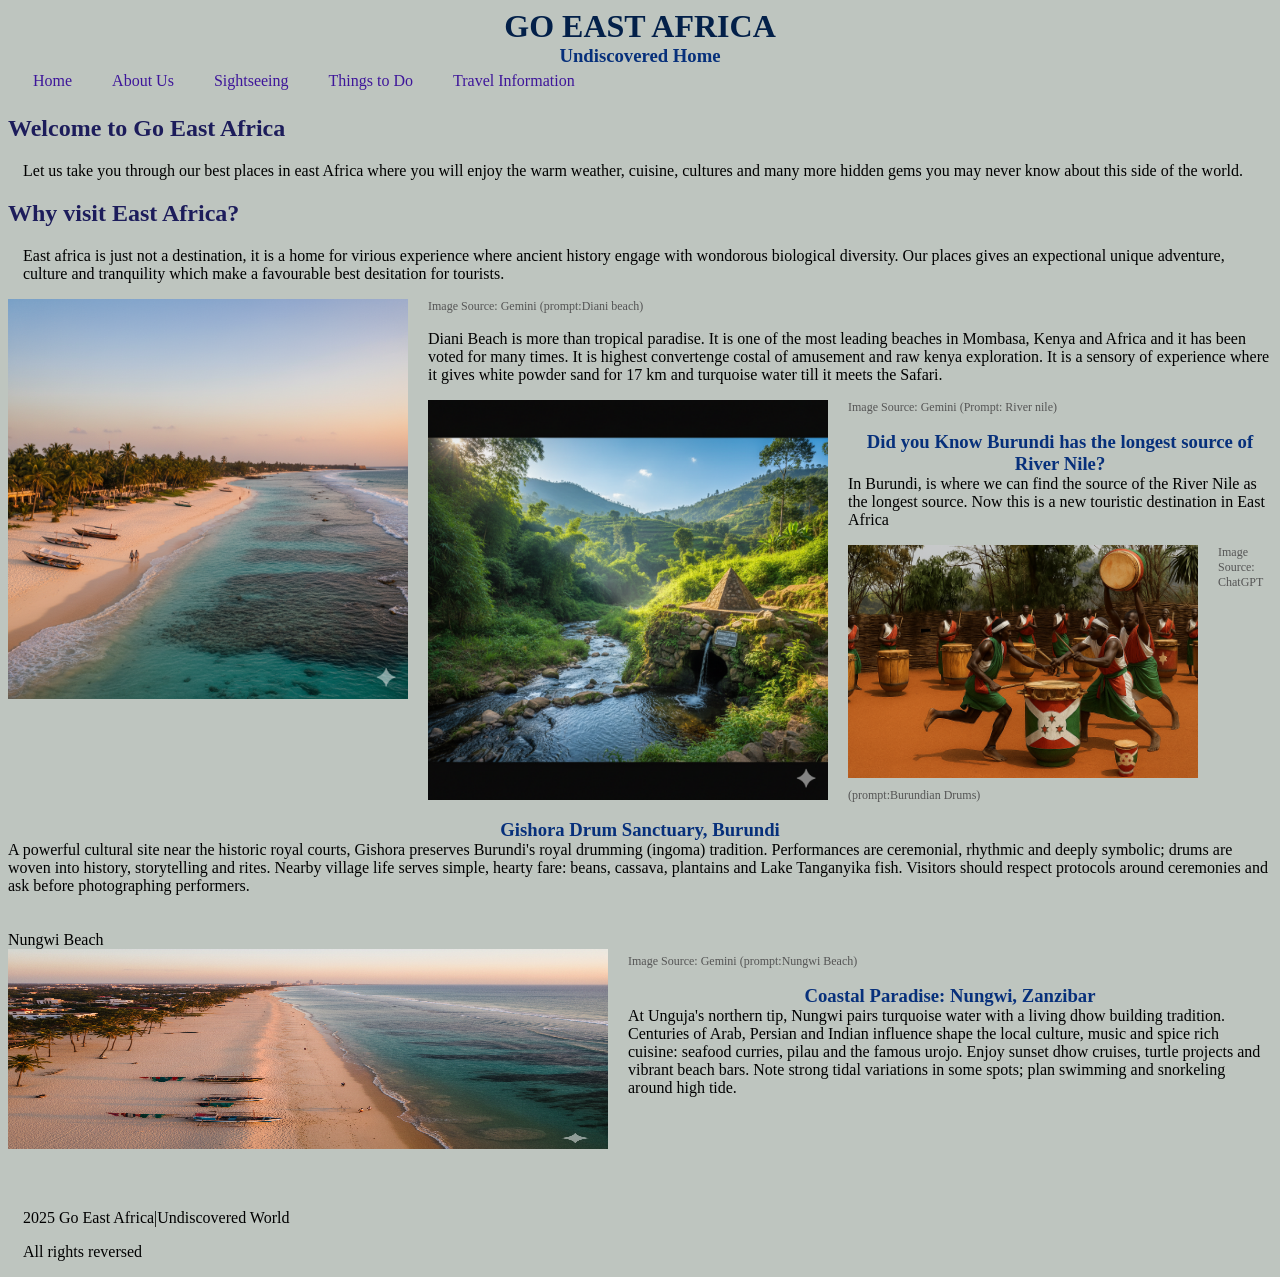
<file: index.html>
<!DOCTYPE html>
<html lang="en-us">
    
<head>
    <meta name="viewport" content="width=device-width, initial-scale=1.0">
<title>
    Go East Africa|Home
</title>
<link rel="stylesheet" href="Go-East-Africa.css">
</head>

<body>
    <h1>
        GO EAST AFRICA
    </h1>
    <h3>
        Undiscovered Home
    </h3>

    <nav>
    <div class="box">
       
        <div><a href="index.html">Home</a></div>
        <div><a href="about.html">About Us</a></div>
        <div><a href="sightseeing.html">Sightseeing</a></div>
        <div><a href="things.html">Things to Do</a></div>
        <div><a href="information.html">Travel Information</a></div>
    </div>
    </nav>

    <section">   
    <h2>Welcome to Go East Africa</h2>
    <p>Let us take you through our best places in east Africa where you will enjoy the warm weather, cuisine, cultures and many more hidden gems you may never know about this side of the world.</p>
   
    <h2>Why visit East Africa?</h2>
    <p>East africa is just not a destination, it is a home for virious experience where ancient history engage with wondorous biological diversity. Our places gives an expectional unique adventure, culture and tranquility which make a favourable best desitation for tourists.</p>
   
    <img src="images/Gemini_Generated_Image_beach1.png" alt="diani-beach" class="diani-float">
     <div class="image-credit"> Image Source: Gemini (prompt:Diani beach)</div>
    <p class="image-description">Diani Beach is more than tropical paradise. It is one of the most leading  beaches in Mombasa, Kenya and Africa and it has been voted for many times. It is highest convertenge costal of amusement and raw kenya exploration. It is a sensory of experience where it gives white powder sand for 17 km and turquoise water  till it meets the Safari.</p>

        <img src="images/Gemini_Generated_Image_Nile.png" alt="river Nile" class="nile-float"> 
         <div class="image-credit"> Image Source: Gemini (Prompt: River nile)</div>
            <p class="image-description"><h3>Did you Know Burundi has the longest source of River Nile?</h3> In Burundi, is where we can find the source of the River Nile as the longest source. Now this is a new touristic destination in East Africa</p>

            <img src="images/ChatGPT drums Nov 7, 2025, 02_19_08 AM.png" alt="Gishora Drum Sanctuary" class="drum-float"> 
             <div class="image-credit"> Image Source: ChatGPT (prompt:Burundian Drums)</div>
            <p class="image-description"></p><h3>Gishora Drum Sanctuary, Burundi</h3>A powerful cultural site near the historic royal courts, Gishora preserves Burundi's royal drumming (ingoma) tradition. Performances are ceremonial, rhythmic and deeply symbolic; drums are woven into history, storytelling and rites. Nearby village life serves simple, hearty fare: beans, cassava, plantains and Lake Tanganyika fish. Visitors should respect protocols around ceremonies and ask before photographing performers.</p>
    

        <div class="clear-section">Nungwi Beach</div>
        <img src="images/Gemini_Generated_Image_beach2.png" alt="Nungwi beach" class="mungwi-float">
         <div class="image-credit"> Image Source: Gemini (prompt:Nungwi Beach)</div>
            <p class="image-description"><h3>Coastal Paradise: Nungwi, Zanzibar</h3>At Unguja's northern tip, Nungwi pairs turquoise water with a living dhow building tradition. Centuries of Arab, Persian and Indian influence shape the local culture, music and spice rich cuisine: seafood curries, pilau and the famous urojo. Enjoy sunset dhow cruises, turtle projects and vibrant beach bars. Note strong tidal variations in some spots; plan swimming and snorkeling around high tide.</p>

    <div class="clearfix"></div>       

    </section>
    
    <!--Footer-->
    <footer>
        <p>2025 Go East Africa|Undiscovered World</p>
        <p>All rights reversed</p>
    </footer>

</body>
</file>
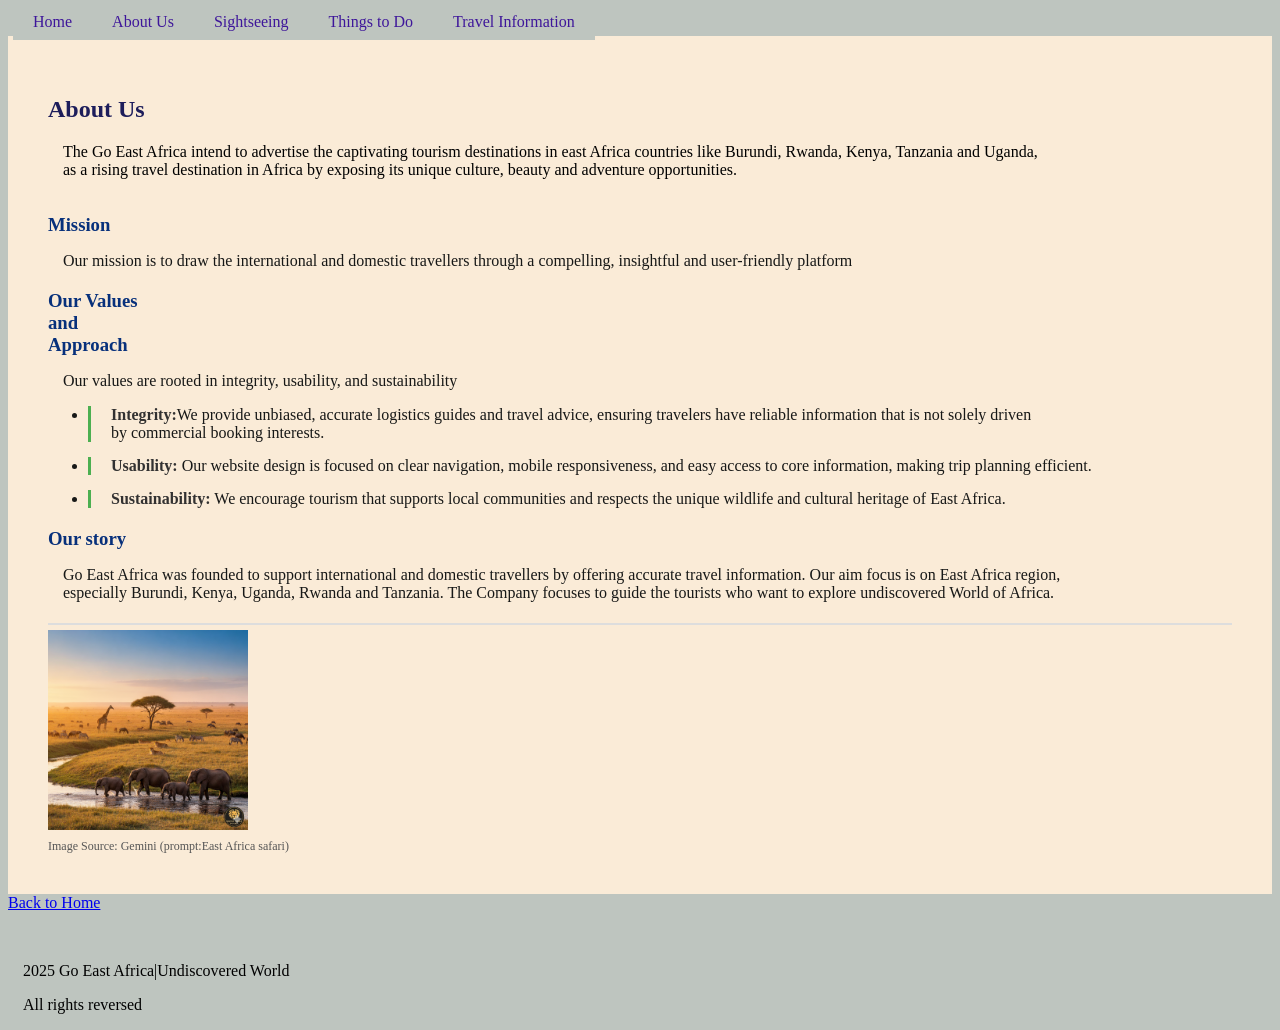
<file: about.html>
<!DOCTYPE html>
<html lang="en-us">
<head>
    <meta name="viewport" content="width=device-width, initial-scale=1.0">
    
</head>
    <link rel="stylesheet" href="Go-East-Africa.css">
    <title>About Us|Go East Africa</title>
</head>

<body>
    <nav>
    <div class="box">
       
        <div><a href="index.html">Home</a></div>
        <div><a href="about.html">About Us</a></div>
        <div><a href="sightseeing.html">Sightseeing</a></div>
        <div><a href="things.html">Things to Do</a></div>
        <div><a href="information.html">Travel Information</a></div>
    </div>
    </nav>
    <main class="about-page-wrapper">
        <section class="intro-section">
            <h2>About Us</h2>
            <P>The Go East Africa intend to advertise the captivating tourism destinations in east Africa countries like Burundi, Rwanda, Kenya, Tanzania and Uganda,<br> as a rising travel destination in Africa by exposing its unique culture, beauty and adventure opportunities.</P> 
        </section>

        <section class="mission-and-values">
            <h3>Mission</h3>
            <p>Our mission is to draw the international and domestic travellers through a compelling, insightful and user-friendly platform</p>
            <h3>Our Values and Approach</h3>
            <p>Our values are rooted in integrity, usability, and sustainability</p>
            <ul class="values-list">
                <li><strong>Integrity:</strong>We provide unbiased, accurate logistics guides and travel advice, ensuring travelers have reliable information that is not solely driven <br> by commercial booking interests.</li>

                 <li><strong>Usability:</strong> Our website design is focused on clear navigation, mobile responsiveness, and easy access to core information, making trip planning efficient.</li>

                 <li><strong>Sustainability:</strong> We encourage tourism that supports local communities and respects the unique wildlife and cultural heritage of East Africa.</li>
            </ul>
            <h3>Our story</h3>
            <p>Go East Africa was founded to support international and domestic travellers by offering accurate travel information. Our aim focus is on East Africa region,<br> especially Burundi, Kenya, Uganda, Rwanda and Tanzania. The Company focuses to guide the tourists who want to explore undiscovered World of Africa.</p>  
        </section>
        <section class="image-area">
            <img src="images/Gemini_Generated_Image_ppit2lppit2lppit.png" width="600px" height="600px">
            <div class="image-credit"> Image Source: Gemini (prompt:East Africa safari)</div>
        </section>
    </main>
   
<div class="clearfix"></div><a href="index.html">Back to Home</a>

<!--Footer-->
    <footer>
        <p>2025 Go East Africa|Undiscovered World</p>
        <p>All rights reversed</p>
    </footer>
</body>
</file>
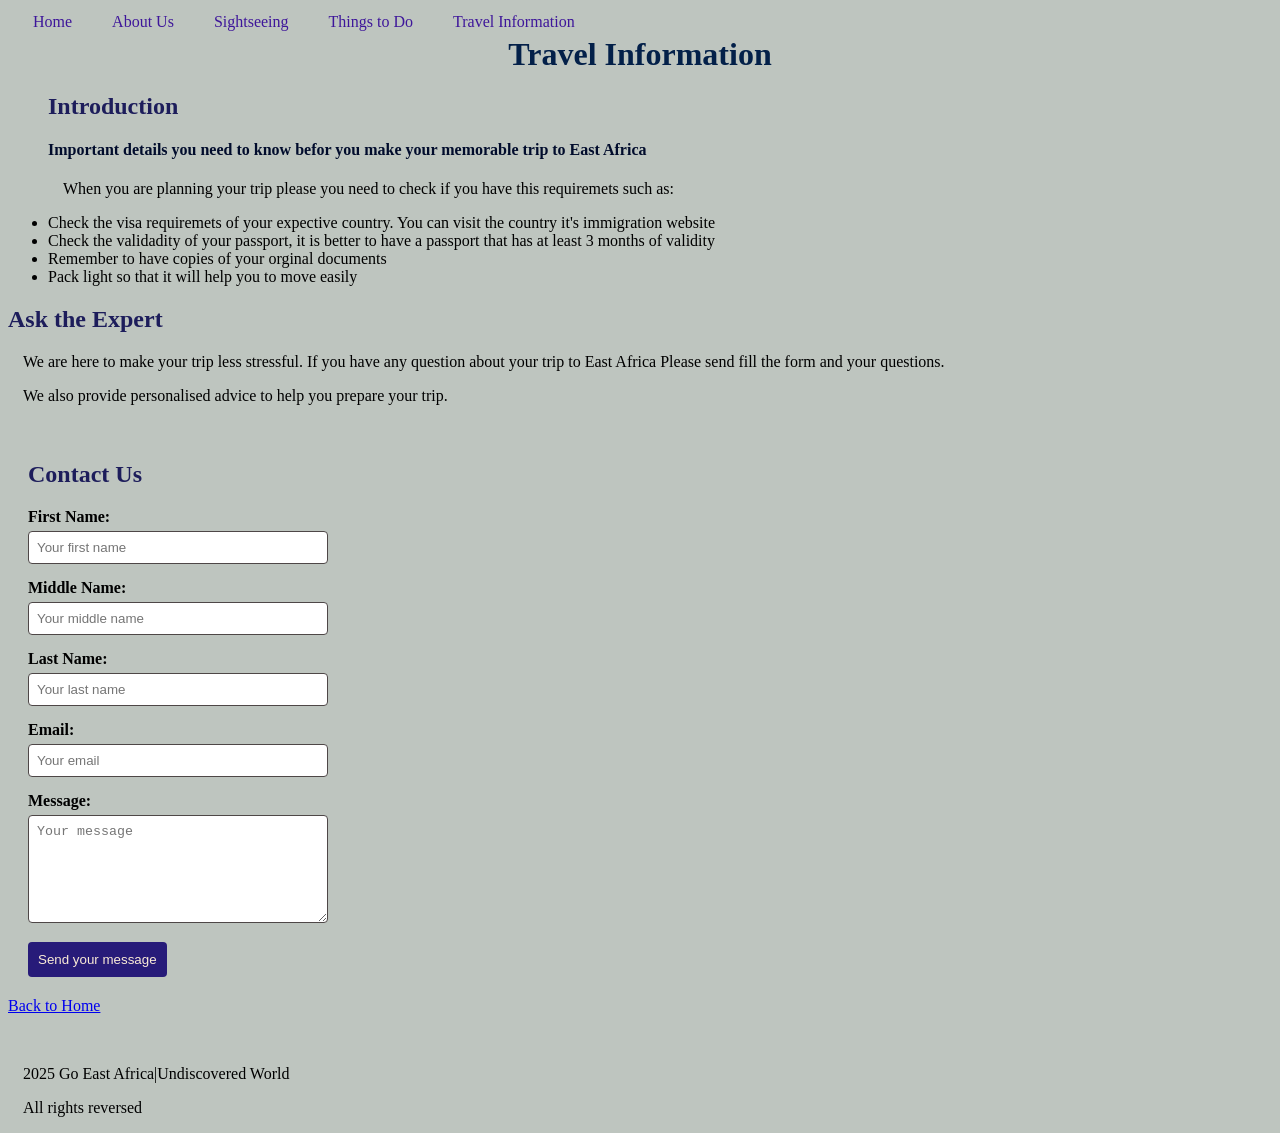
<file: information.html>
<!DOCTYPE html>
<html lang="en-us">
<head>
    <meta name="viewport" content="width=device-width, initial-scale=1.0">
    
</head>
    <link rel="stylesheet" href="Go-East-Africa.css">
    <title>Travel Information|Go East Africa</title>
</head>
<body>
    <nav>
    <div class="box">
       
        <div><a href="index.html">Home</a></div>
        <div><a href="about.html">About Us</a></div>
        <div><a href="sightseeing.html">Sightseeing</a></div>
        <div><a href="things.html">Things to Do</a></div>
        <div><a href="information.html">Travel Information</a></div>
    </div>
    </nav>
    <h1>Travel Information</h1>
    <p></p>

 <section>
    <ul>
        <h2>Introduction</h2>
        <h4>Important details you need to know befor you make your memorable trip to East Africa</h3>
        <p>When you are planning your trip please you need to check if you have this requiremets such as:</p>
        <li>Check the visa requiremets of your expective country. You can visit the country it's immigration website</li>
        <li>Check the validadity of your passport, it is better to have a passport that has at least 3 months of validity</li>
        <li>Remember to have copies of your orginal documents</li>
        <li>Pack light so that it will help you to move easily</li>
    </ul>
    <h2>Ask the Expert</h2>
    <p>We are here to make your trip less stressful. If you have any question about your trip to East Africa Please send fill the form and your questions.</p>
    <p>We also provide personalised advice to help you prepare your trip.</p>

<form>
    <h2>Contact Us</h2>
    <label for="name">First Name:</label> 
    <input type="text" id="First Name" placeholder="Your first name" required>

     <label for="name">Middle Name:</label> 
    <input type="text" id="Middle Name" placeholder="Your middle name" optional>

     <label for="name">Last Name:</label>
     <input type="text" id="Last Name" placeholder="Your last name" required>

     <label for="name">Email:</label>
     <input type="email" id="email" placeholder="Your email" required>

     <label for="name">Message:</label> 
    <textarea type="message" id="message" rows="6" placeholder="Your message" required></textarea>
    <button type="submit">Send your message</button>

</form>
 </section>
    








<a href="index.html">Back to Home</a>

<!--Footer-->
    <footer>
        <p>2025 Go East Africa|Undiscovered World</p>
        <p>All rights reversed</p>
    </footer>

</body>
</file>
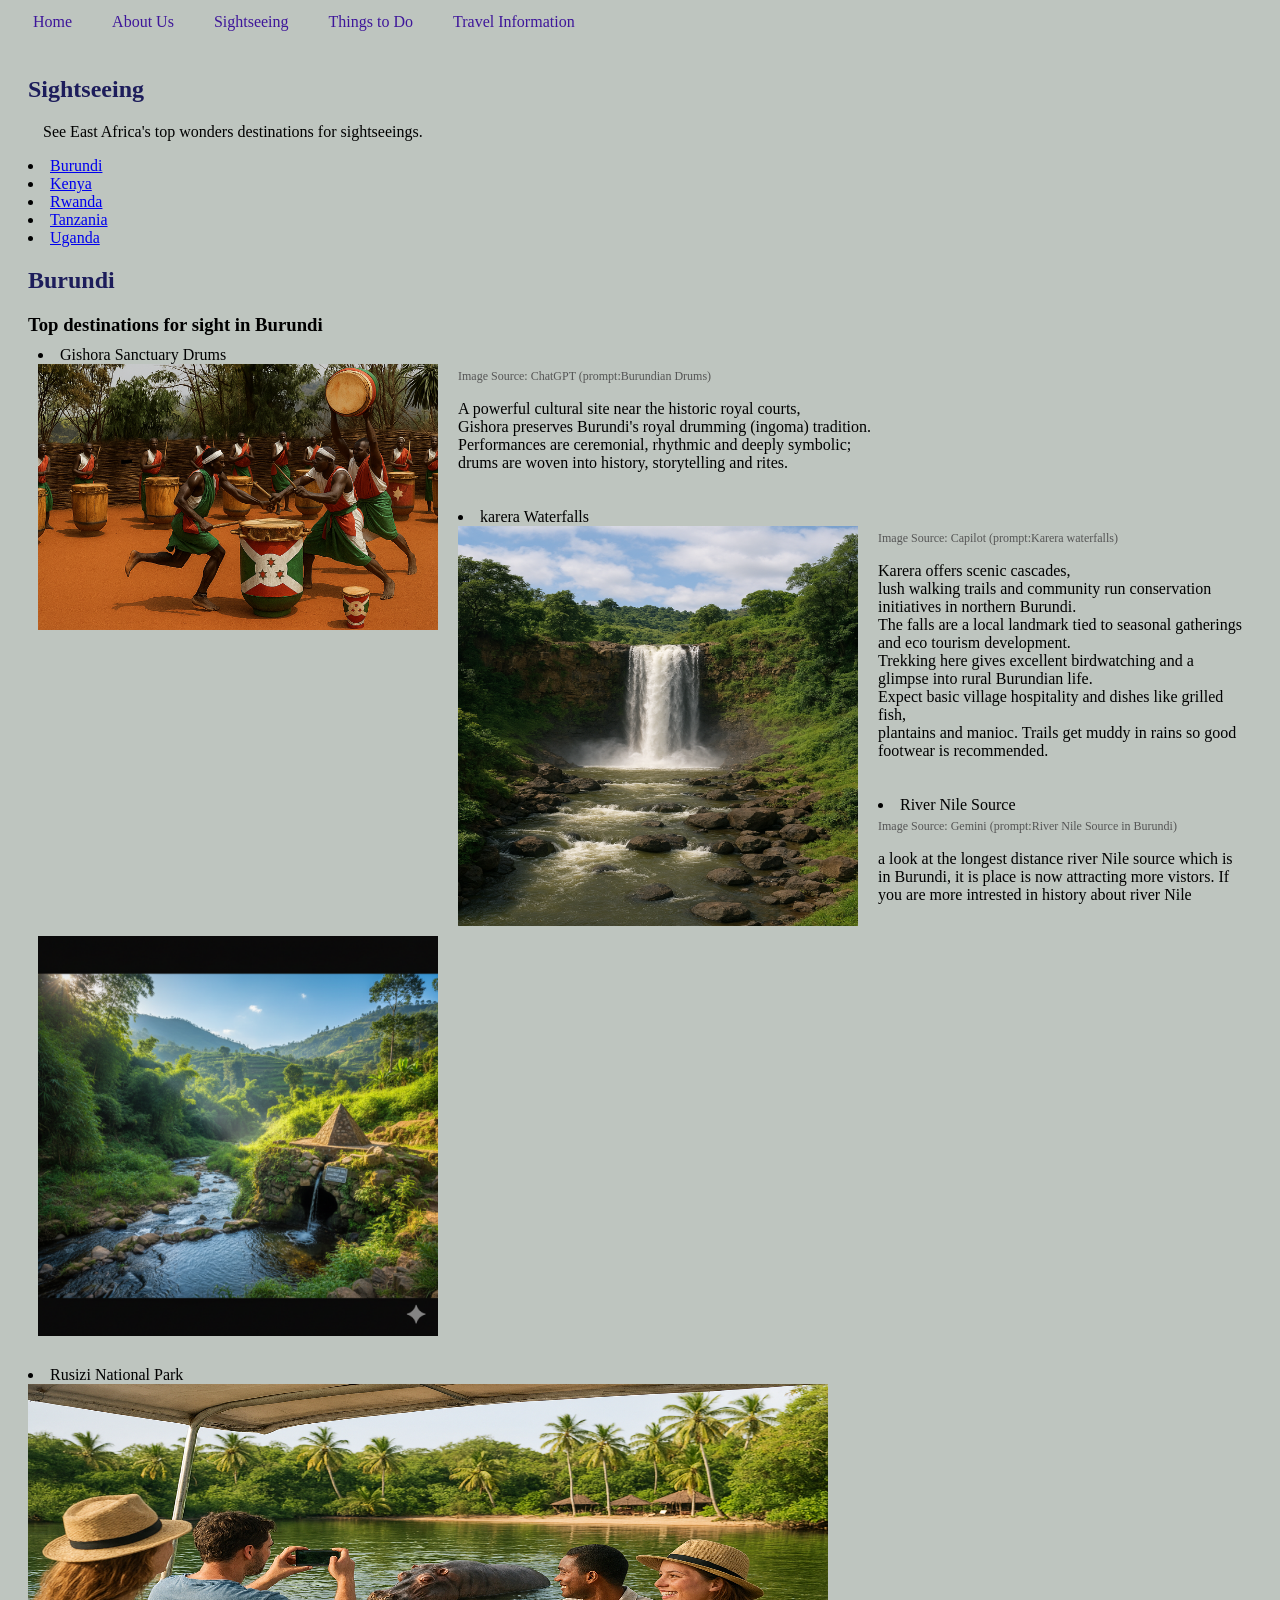
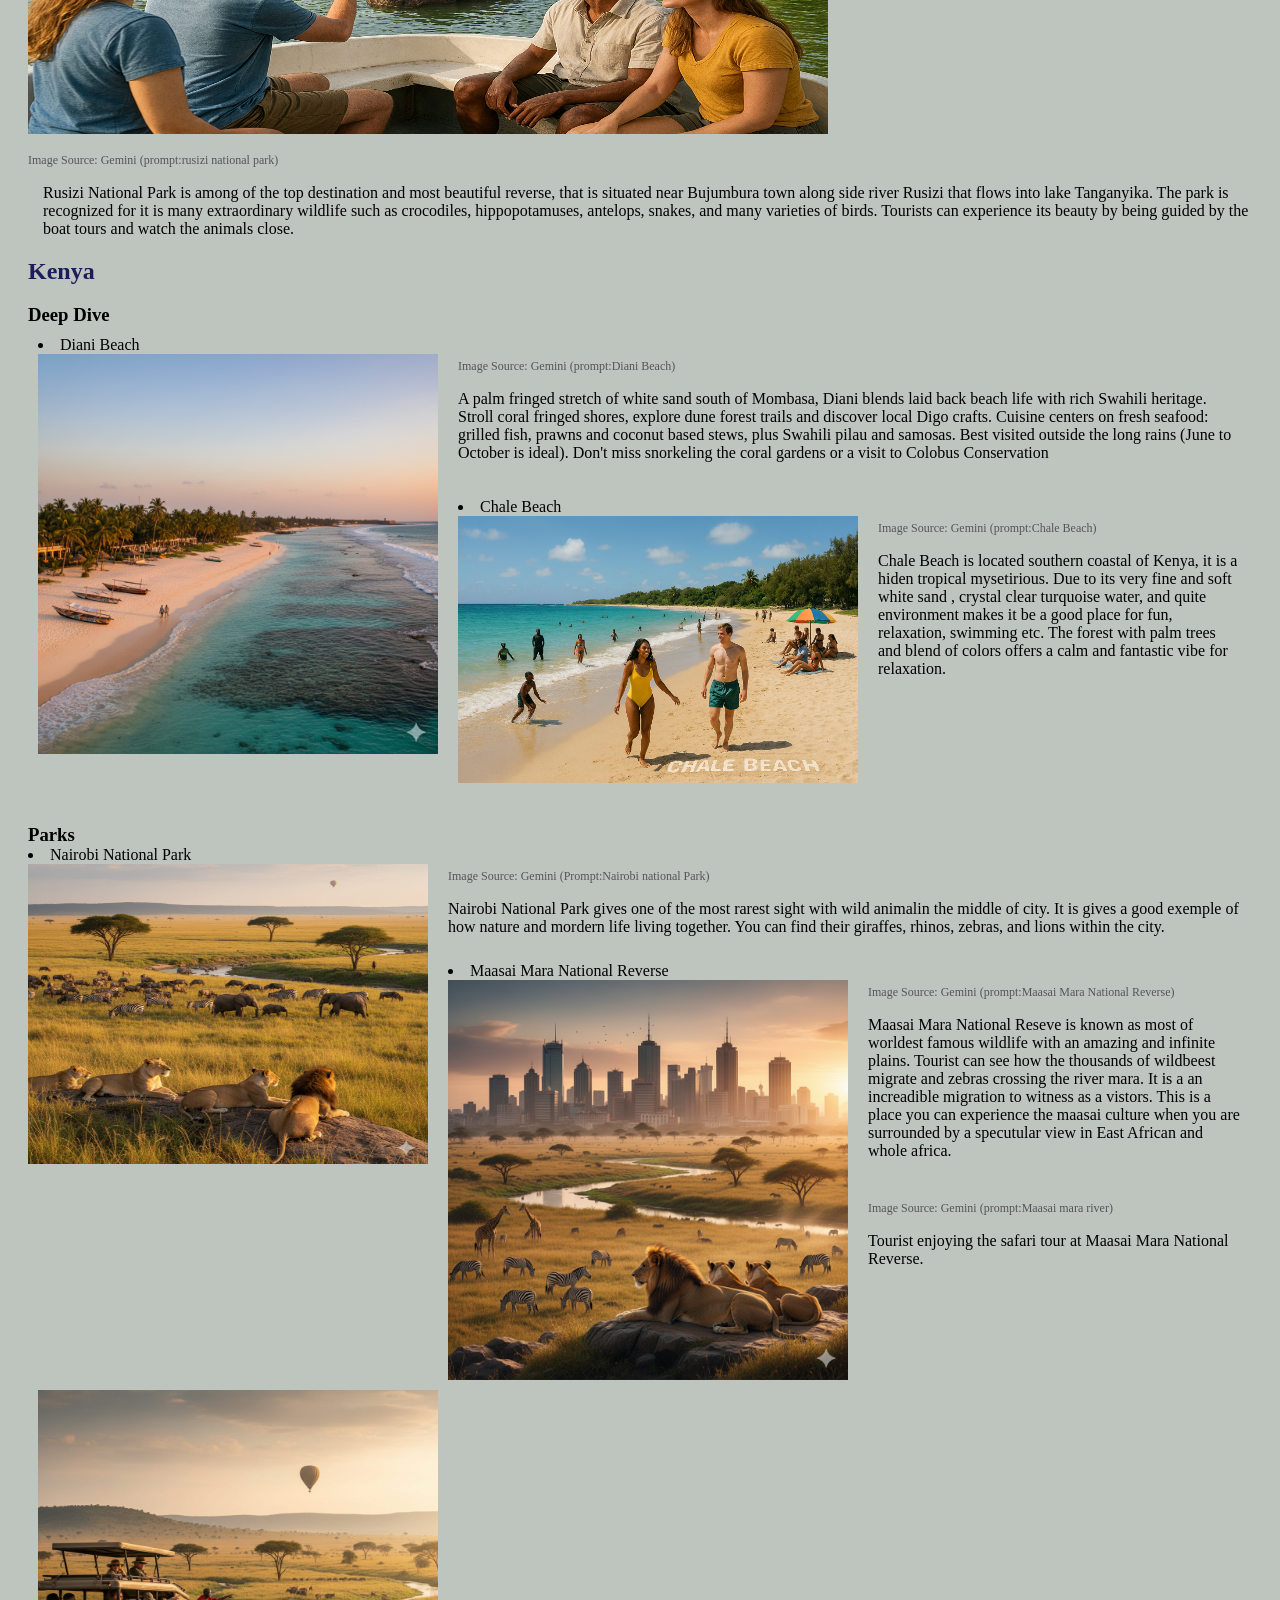
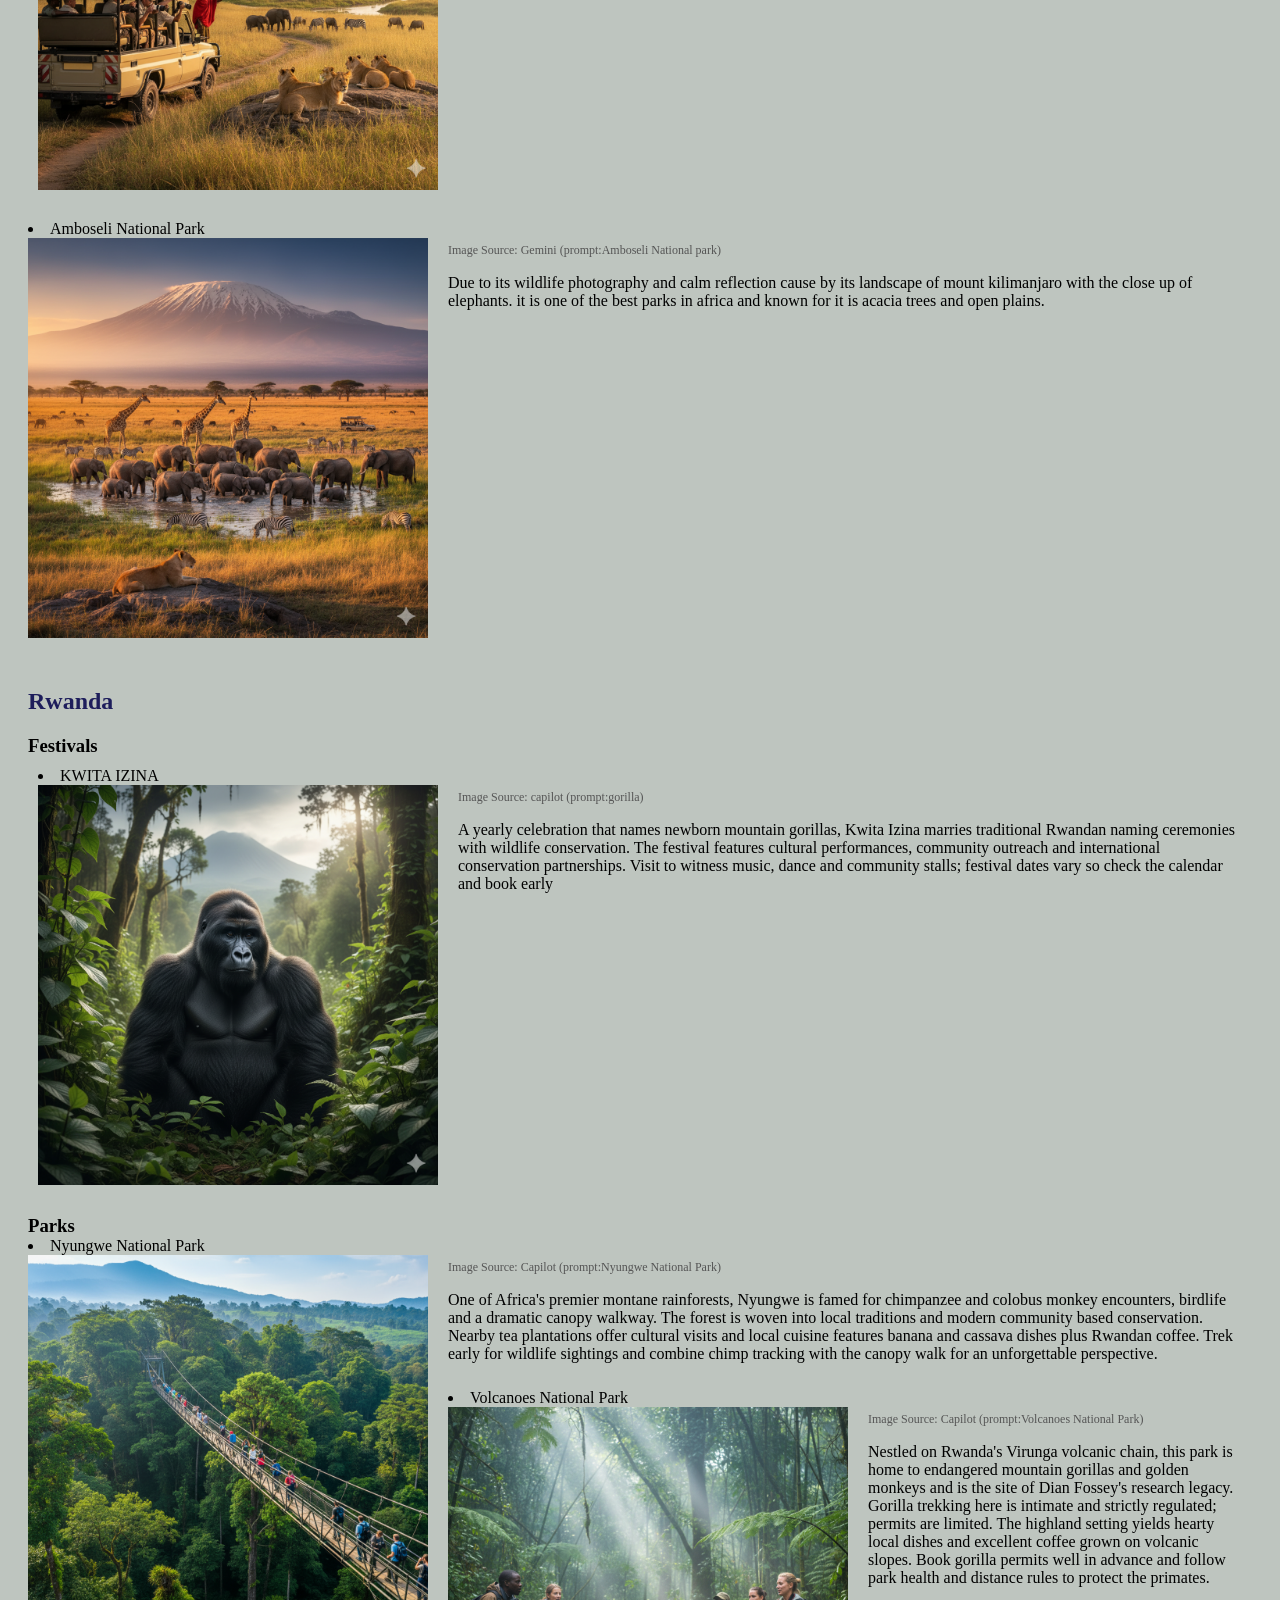
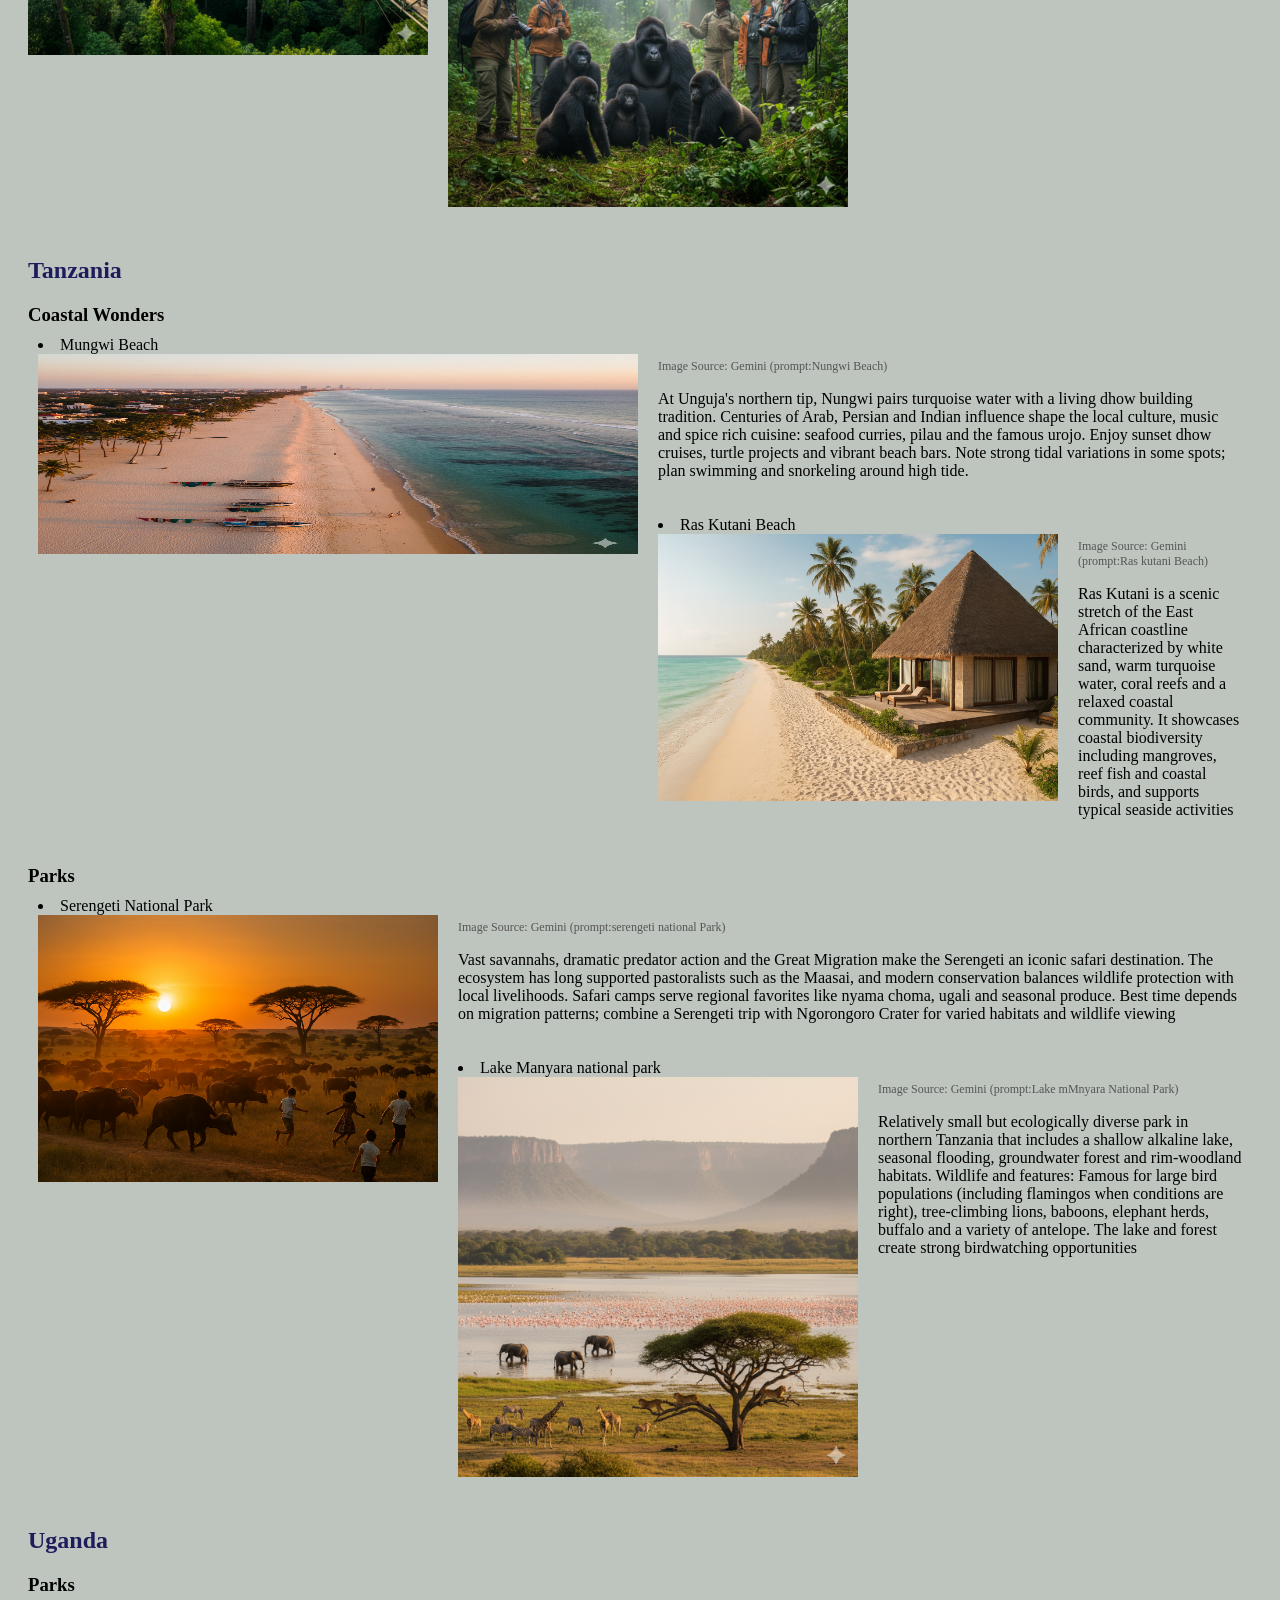
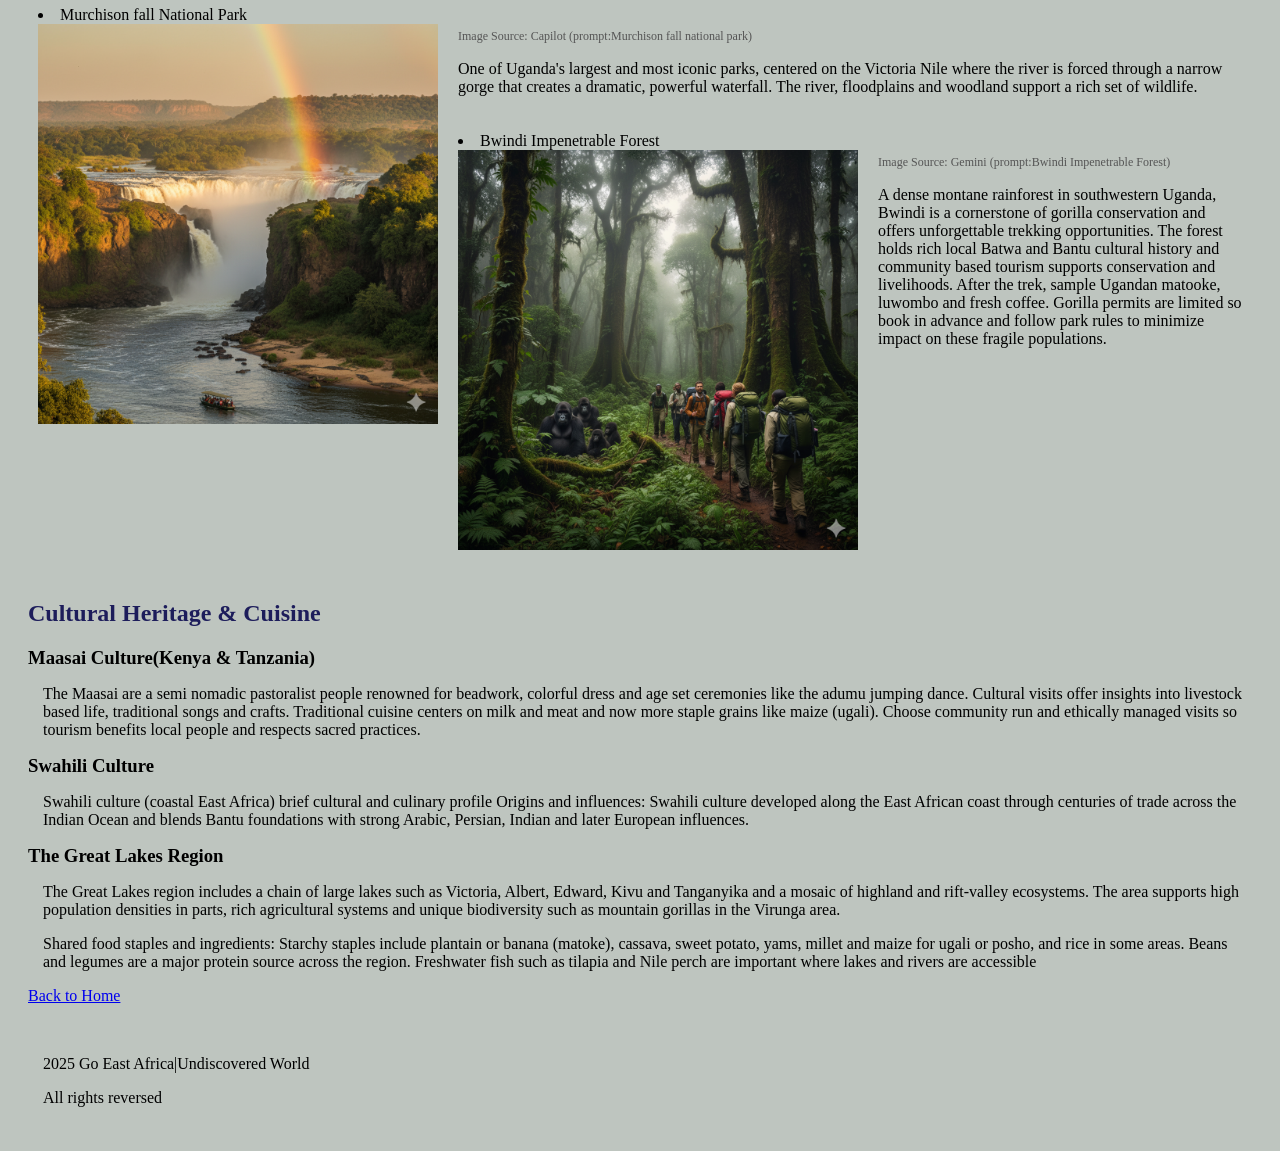
<file: sightseeing.html>
<!DOCTYPE html>
<html lang="en-us">
<head>
    <meta name="viewport" content="width=device-width, initial-scale=1.0">
    
</head>
    <link rel="stylesheet" href="Go-East-Africa.css">
    <title>sightseeing|Go East Africa</title>
</head>
<body>
    <nav>
    <div class="box">
       
        <div><a href="index.html">Home</a></div>
        <div><a href="about.html">About Us</a></div>
        <div><a href="sightseeing.html">Sightseeing</a></div>
        <div><a href="things.html">Things to Do</a></div>
        <div><a href="information.html">Travel Information</a></div>
    </div>
    </nav>
   <main>
    <h2>Sightseeing</h2>
    <p>See East Africa's top wonders destinations for sightseeings.</p>

    <nav class="country-name">
        <li><a href="#Burundi-content">Burundi</a></li>
        <li><a href="#Kenya-content">Kenya</a></li>
        <li><a href="#Rwanda-content">Rwanda</a></li>
        <li><a href="#Tanzania-content">Tanzania</a></li>
        <li><a href="#Uganda-content">Uganda</a></li>
    </nav>

<div class="country-content-wrapper">

    <div id="#burundi-content" class="country-sightseeing"></div>
    <h2>Burundi</h2>
    <h3>Top destinations for sight in Burundi</h3>
    <div class="Burundi-content-wrapper">
        <div class="feature-block"><li>Gishora Sanctuary Drums</li>
    <img src="images/ChatGPT drums Nov 7, 2025, 02_19_08 AM.png" alt="diani-beach" class="diani-float">
     <div class="image-credit"> Image Source: ChatGPT (prompt:Burundian Drums)</div>
    <p class="image-description">A powerful cultural site near the historic royal courts,<br> Gishora preserves Burundi's royal drumming (ingoma) tradition.<br> Performances are ceremonial, rhythmic and deeply symbolic;<br> drums are woven into history, storytelling and rites.</p>
        </div>

        <div class="feature-block"><li>karera Waterfalls</li>
    <img src="images/karera waterfalls.png" alt="karera waterfalls" class="karera-float">
     <div class="image-credit"> Image Source: Capilot (prompt:Karera waterfalls)</div>

    <p class="image-description">Karera offers scenic cascades, <br>lush walking trails and community run conservation initiatives in northern Burundi.<br> The falls are a local landmark tied to seasonal gatherings and eco tourism development.<br> Trekking here gives excellent birdwatching and a glimpse into rural Burundian life.<br> Expect basic village hospitality and dishes like grilled fish,<br> plantains and manioc. Trails get muddy in rains so good footwear is recommended.<br>
</p>
        </div>
        <div class="feature-block"><li>River Nile Source</li>
    <img src="images/Gemini_Generated_Image_Nile.png" alt="nile-beach" class="nile-float">
     <div class="image-credit"> Image Source: Gemini (prompt:River Nile Source in Burundi)</div>

    <p class="image-description">a look at the longest distance river Nile source which is in Burundi, it is place is now attracting more vistors. If you are more intrested in history about river Nile</p>
        </div>

    <div class="clear-section"><li>Rusizi National Park</li>
    <img src="images/rusizi sight.png" alt="rusizi" class="rusizi-float">
     <div class="image-credit"> Image Source: Gemini (prompt:rusizi national park)</div>

    <p class="image-description">Rusizi National Park is among of the top destination and most beautiful reverse, that is situated near Bujumbura town along side river Rusizi that flows into lake Tanganyika. The park is recognized for it is many extraordinary wildlife such as crocodiles, hippopotamuses, antelops, snakes, and many varieties of birds. Tourists can experience its beauty by being guided by the boat tours and watch the animals close.</p>
    </div>
    

    <div id="Kenya-content" class="country-sightseeing"></div>
    <h2>Kenya</h2>
    <h3>Deep Dive</h3>
    <div class="Kenya-content-wrapper">
   <div class="feature-block"><li>Diani Beach</li>
   <img src="images/Gemini_Generated_Image_beach1.png" alt="diani-beach" class="diani-float">
    <div class="image-credit"> Image Source: Gemini (prompt:Diani Beach)</div>
   <p class="image-description">A palm fringed stretch of white sand south of Mombasa, Diani blends laid back beach life with rich Swahili heritage. Stroll coral fringed shores, explore dune forest trails and discover local Digo crafts. Cuisine centers on fresh seafood: grilled fish, prawns and coconut based stews, plus Swahili pilau and samosas. Best visited outside the long rains (June to October is ideal). Don't miss snorkeling the coral gardens or a visit to Colobus Conservation</p>
   </div>

   <div class="feature-block"><li>Chale Beach</li>
   <img src="images/beach chale.png" alt="chale-beach" class="chale-float">
    <div class="image-credit"> Image Source: Gemini (prompt:Chale Beach)</div>
   <p class="image-description">Chale Beach is located southern coastal of Kenya, it is a hiden tropical mysetirious. Due to its very fine and soft white sand , crystal clear turquoise water, and quite environment makes it be a good place for fun, relaxation, swimming etc. The forest with palm trees and blend of colors offers a calm and fantastic vibe for relaxation.</p>
   </div>
   
   <div class="clear-section"><h3>Parks</h3>
   <li>Nairobi National Park</li>
   <img src="images/Gemini_Generated_Image_nairobipark.png" alt="nairobi-park" class="nairobi-float">
    <div class="image-credit"> Image Source: Gemini (Prompt:Nairobi national Park)</div>
   <p class="image-description">Nairobi National Park gives one of the most rarest sight with wild animalin the middle of city. It is gives a good exemple of how nature and mordern life living together. You can find their giraffes, rhinos, zebras, and lions within the city.</p>
   </div>

   <div class="feature-block"><li>Maasai Mara National Reverse</li>
   <img src="images/Gemini_Generated_Image_maasa.png" alt="maasa-park" class="maasa-float">
    <div class="image-credit"> Image Source: Gemini (prompt:Maasai Mara National Reverse)</div>
   <p class="image-description">Maasai Mara National Reseve is known as most of worldest famous wildlife with an amazing and infinite plains. Tourist can see how the thousands of wildbeest migrate and zebras crossing the river mara. It is a an increadible migration to witness as a vistors. This is a place you can experience the maasai culture when you are surrounded by a specutular view in East African and whole africa.</p>
   </div>

   <div class="feature-block">
   <img src="images/masai tourist.png" alt="masai-park" class="masai-float">
    <div class="image-credit"> Image Source: Gemini (prompt:Maasai mara river)</div>
   <p class="image-description">Tourist enjoying the safari tour at Maasai Mara National Reverse.</p>
   </div>

    <div class="clear-section"><li>Amboseli National Park</li>
   <img src="images/Gemini_Generated_Image_amboseli.png" alt="Amboseli" class="Amboseli-float">
    <div class="image-credit"> Image Source: Gemini (prompt:Amboseli National park)</div>
   <p class="image-description">Due to its wildlife photography and calm reflection cause by its landscape of mount kilimanjaro with the close up of elephants. it is one of the best parks in africa and known for it is acacia trees and open plains.</p>
    </div>
    </div>



    <div id="Rwanda-content" class="country-sightseeing"></div>
    <div class="clear-section"><h2>Rwanda</h2></div>
    <h3>Festivals</h3>
    <div class="Rwanda-content-wrapper">
    <div class="feature-block"><li>KWITA IZINA</li>
    <img src="images/Gemini_Generated_Image_gorilla.png" alt="gorilla" class="gorilla-float">
     <div class="image-credit"> Image Source: capilot (prompt:gorilla)</div>
    <p class="image-description">A yearly celebration that names newborn mountain gorillas, Kwita Izina marries traditional Rwandan naming ceremonies with wildlife conservation. The festival features cultural performances, community outreach and international conservation partnerships. Visit to witness music, dance and community stalls; festival dates vary so check the calendar and book early</p>
    </div>

    <div class="clear-section"><h3>Parks</h3>
    <li>Nyungwe National Park</li>
    <img src="images/Gemini_Generated_Image_nyungwe.png" alt="nyungwe" class="nyungwe-float">
     <div class="image-credit"> Image Source: Capilot (prompt:Nyungwe National Park)</div>
    <p class="image-description">One of Africa's premier montane rainforests, Nyungwe is famed for chimpanzee and colobus monkey encounters, birdlife and a dramatic canopy walkway. The forest is woven into local traditions and modern community based conservation. Nearby tea plantations offer cultural visits and local cuisine features banana and cassava dishes plus Rwandan coffee. Trek early for wildlife sightings and combine chimp tracking with the canopy walk for an unforgettable perspective.
</p>
    </div>

    <div class="feature-block"><li>Volcanoes National Park</li>
    <img src="images/Gemini_Generated_Image_volcanoes.png" alt="Volcanoes" class="Volcanoes-float">
     <div class="image-credit"> Image Source: Capilot (prompt:Volcanoes National Park)</div>
    <p class="image-description">Nestled on Rwanda's Virunga volcanic chain, this park is home to endangered mountain gorillas and golden monkeys and is the site of Dian Fossey's research legacy. Gorilla trekking here is intimate and strictly regulated; permits are limited. The highland setting yields hearty local dishes and excellent coffee grown on volcanic slopes. Book gorilla permits well in advance and follow park health and distance rules to protect the primates.</p>
    </div>

    <div id="Tanzania-content" class="country-sightseeing"></div>
    <div class="clear-section"><h2>Tanzania</h2></div>
    <h3>Coastal Wonders</h3>
    <div class="Tanzania-content-wrapper">
    <div class="feature-block"><li>Mungwi Beach</li> 
    <img src="images/Gemini_Generated_Image_beach2.png" alt="Mungwi" class="mungwi-float">
     <div class="image-credit"> Image Source: Gemini (prompt:Nungwi Beach)</div>
    <p class="image-description">At Unguja's northern tip, Nungwi pairs turquoise water with a living dhow building tradition. Centuries of Arab, Persian and Indian influence shape the local culture, music and spice rich cuisine: seafood curries, pilau and the famous urojo. Enjoy sunset dhow cruises, turtle projects and vibrant beach bars. Note strong tidal variations in some spots; plan swimming and snorkeling around high tide.
</p>
    </div>

    <div class="feature-block"><li>Ras Kutani Beach</li>
    <img src="images/ras beach.png" alt="ras" class="ras-float">
     <div class="image-credit"> Image Source: Gemini (prompt:Ras kutani Beach)</div>
    <p class="image-description">Ras Kutani is a scenic stretch of the East African coastline characterized by white sand, warm turquoise water, coral reefs and a relaxed coastal community. It showcases coastal biodiversity including mangroves, reef fish and coastal birds, and supports typical seaside activities </p>
    </div>

    <div class="clear-section"><h3>Parks</h3></div>
    <div class="feature-block"><li>Serengeti National Park</li>
    <img src="images/serengeti.png" alt="serengeti" class="serengeti-float">
     <div class="image-credit"> Image Source: Gemini (prompt:serengeti national Park)</div>
    <p class="image-description">Vast savannahs, dramatic predator action and the Great Migration make the Serengeti an iconic safari destination. The ecosystem has long supported pastoralists such as the Maasai, and modern conservation balances wildlife protection with local livelihoods. Safari camps serve regional favorites like nyama choma, ugali and seasonal produce. Best time depends on migration patterns; combine a Serengeti trip with Ngorongoro Crater for varied habitats and wildlife viewing</p>
    </div>

    <div class="feature-block"><li>Lake Manyara national park</li>
    <img src="images/Gemini_Generated_Image_manyara.png" alt="manyara" class="manyara-float">
     <div class="image-credit"> Image Source: Gemini (prompt:Lake mMnyara National Park)</div>
    <p class="image-description">Relatively small but ecologically diverse park in northern Tanzania that includes a shallow alkaline lake, seasonal flooding, groundwater forest and rim-woodland habitats.  
Wildlife and features: Famous for large bird populations (including flamingos when conditions are right), tree-climbing lions, baboons, elephant herds, buffalo and a variety of antelope. The lake and forest create strong birdwatching opportunities</p>
    </div>

    <div id="Uganda-content" class="country-sightseeing"></div>
    <div class="clear-section"><h2>Uganda</h2></div>
    <h3>Parks</h3>
    <div class="Uganda-content.wrapper">
    <div class="feature-block"><li>Murchison fall National Park</li>
    <img src="images/Gemini_Generated_Image_murcihson.png" alt="Murchison" class="Murchison-float">
     <div class="image-credit"> Image Source: Capilot (prompt:Murchison fall national park)</div>
    <p class="image-description">One of Uganda's largest and most iconic parks, centered on the Victoria Nile where the river is forced through a narrow gorge that creates a dramatic, powerful waterfall. The river, floodplains and woodland support a rich set of wildlife.</p>
    </div>

    <div class="feature-block"><li>Bwindi Impenetrable Forest</li>
    <img src="images/Gemini_Generated_Image_bwindi.png" alt="bwindi" class="bwindi-float">
     <div class="image-credit"> Image Source: Gemini (prompt:Bwindi Impenetrable Forest)</div>
    <p class="image-description">A dense montane rainforest in southwestern Uganda, Bwindi is a cornerstone of gorilla conservation and offers unforgettable trekking opportunities. The forest holds rich local Batwa and Bantu cultural history and community based tourism supports conservation and livelihoods. After the trek, sample Ugandan matooke, luwombo and fresh coffee. Gorilla permits are limited so book in advance and follow park rules to minimize impact on these fragile populations.</p>
    </div>

    </div>
    
   

   <div class="clear-section"><h2>Cultural Heritage & Cuisine</h2></div>
    <h3>Maasai Culture(Kenya & Tanzania)</h3>
    <p>The Maasai are a semi nomadic pastoralist people renowned for beadwork, colorful dress and age set ceremonies like the adumu jumping dance. Cultural visits offer insights into livestock based life, traditional songs and crafts. Traditional cuisine centers on milk and meat and now more staple grains like maize (ugali). Choose community run and ethically managed visits so tourism benefits local people and respects sacred practices.
    </p>

    <h3>Swahili Culture</h3>
    <p>Swahili culture (coastal East Africa) brief cultural and culinary profile
Origins and influences: Swahili culture developed along the East African coast through centuries of trade across the Indian Ocean and blends Bantu foundations with strong Arabic, Persian, Indian and later European influences.</p>
   
   <h3>The Great Lakes Region</h3>
   <p>The Great Lakes region includes a chain of large lakes such as Victoria, Albert, Edward, Kivu and Tanganyika and a mosaic of highland and rift-valley ecosystems. The area supports high population densities in parts, rich agricultural systems and unique biodiversity such as mountain gorillas in the Virunga area.</p>
   <p>Shared food staples and ingredients: Starchy staples include plantain or banana (matoke), cassava, sweet potato, yams, millet and maize for ugali or posho, and rice in some areas. Beans and legumes are a major protein source across the region. Freshwater fish such as tilapia and Nile perch are important where lakes and rivers are accessible</p>
   
   <a href="index.html">Back to Home</a>
   
   <!--Footer-->
    <footer>
        <p>2025 Go East Africa|Undiscovered World</p>
        <p>All rights reversed</p>
    </footer>
</body>
</file>
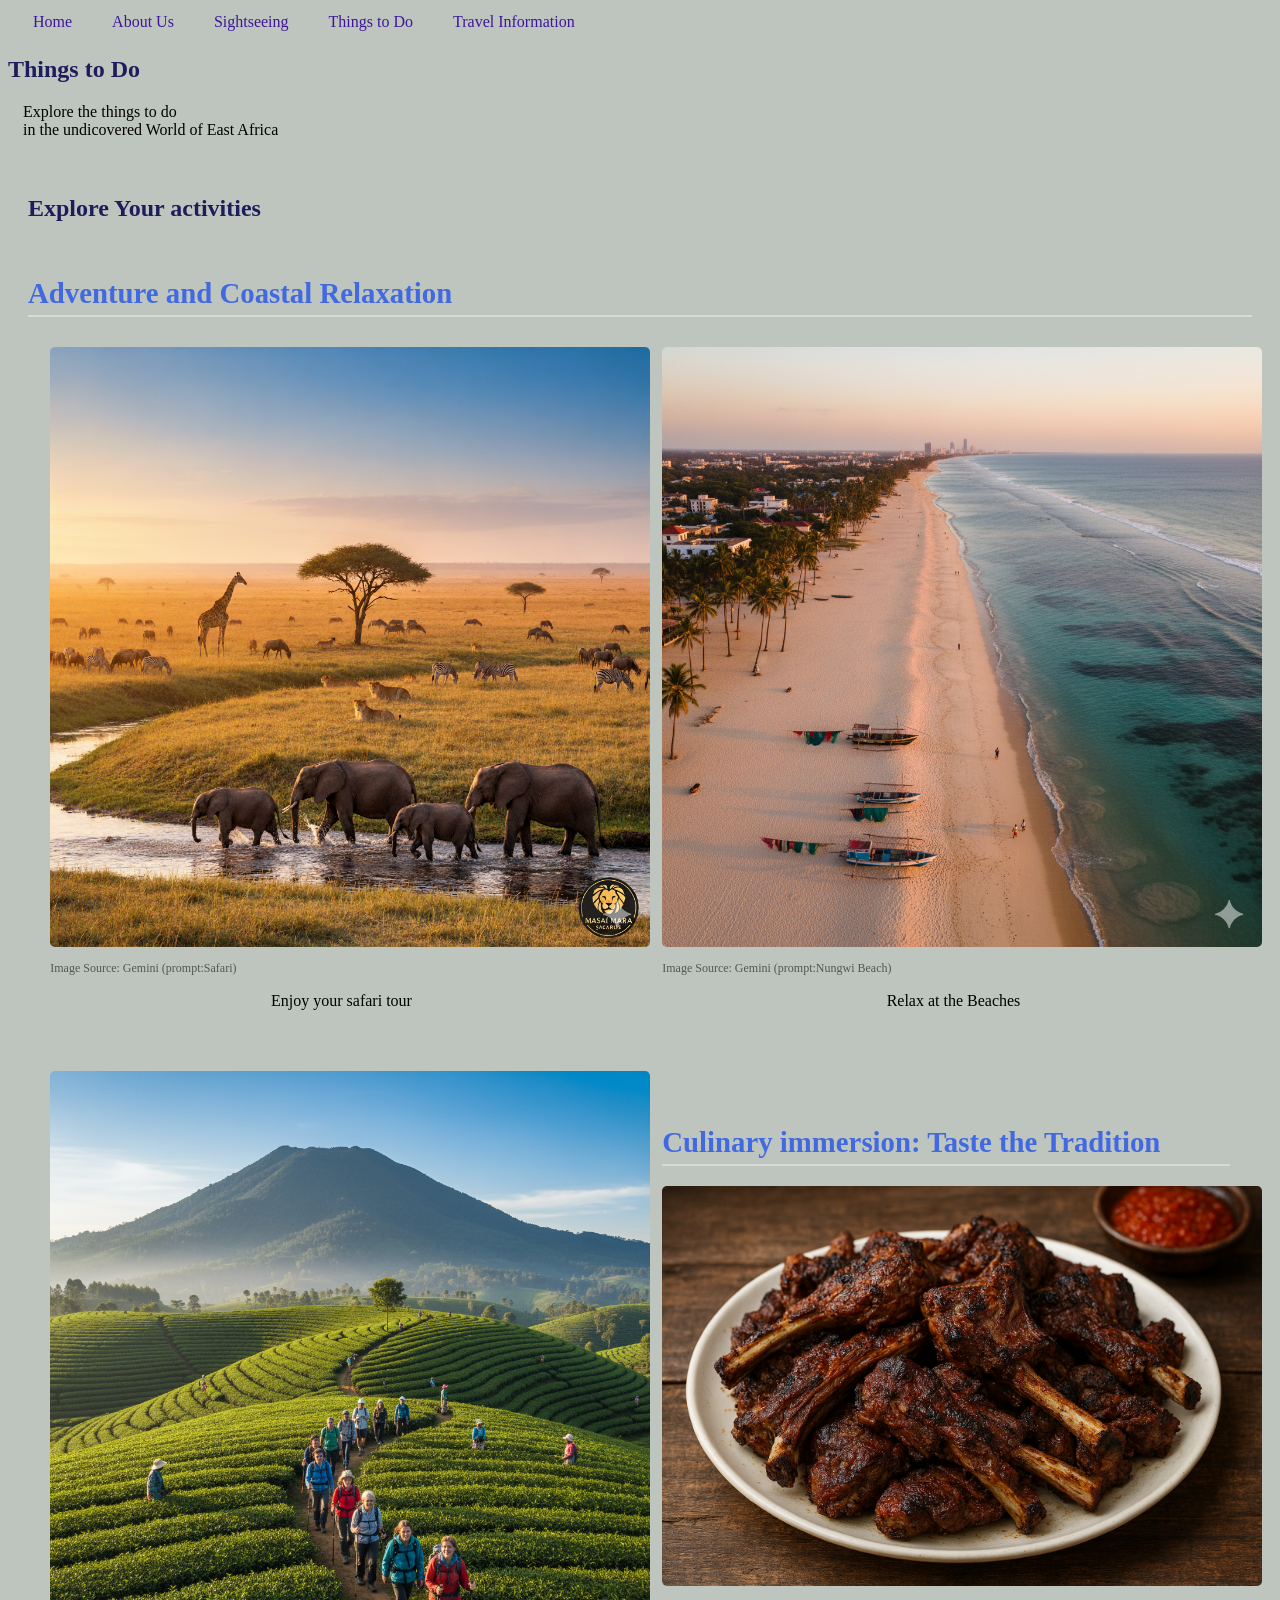
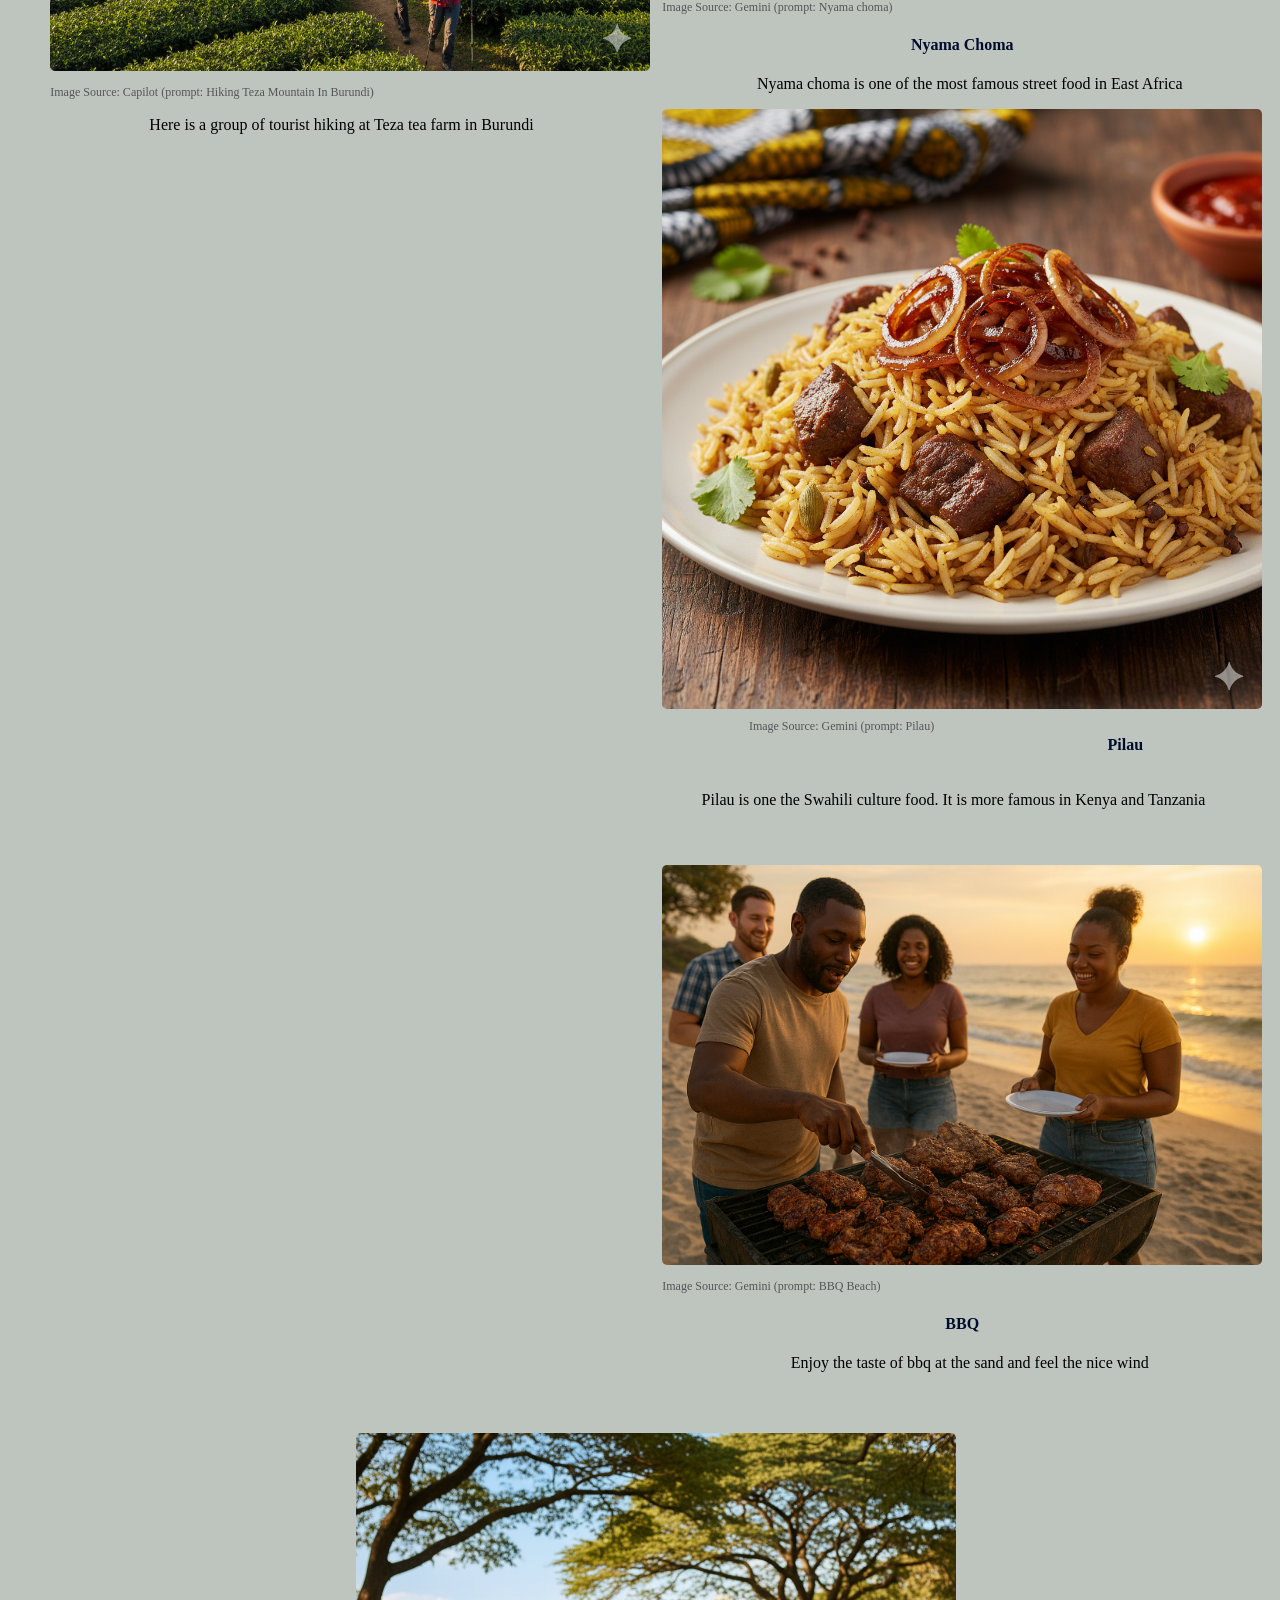
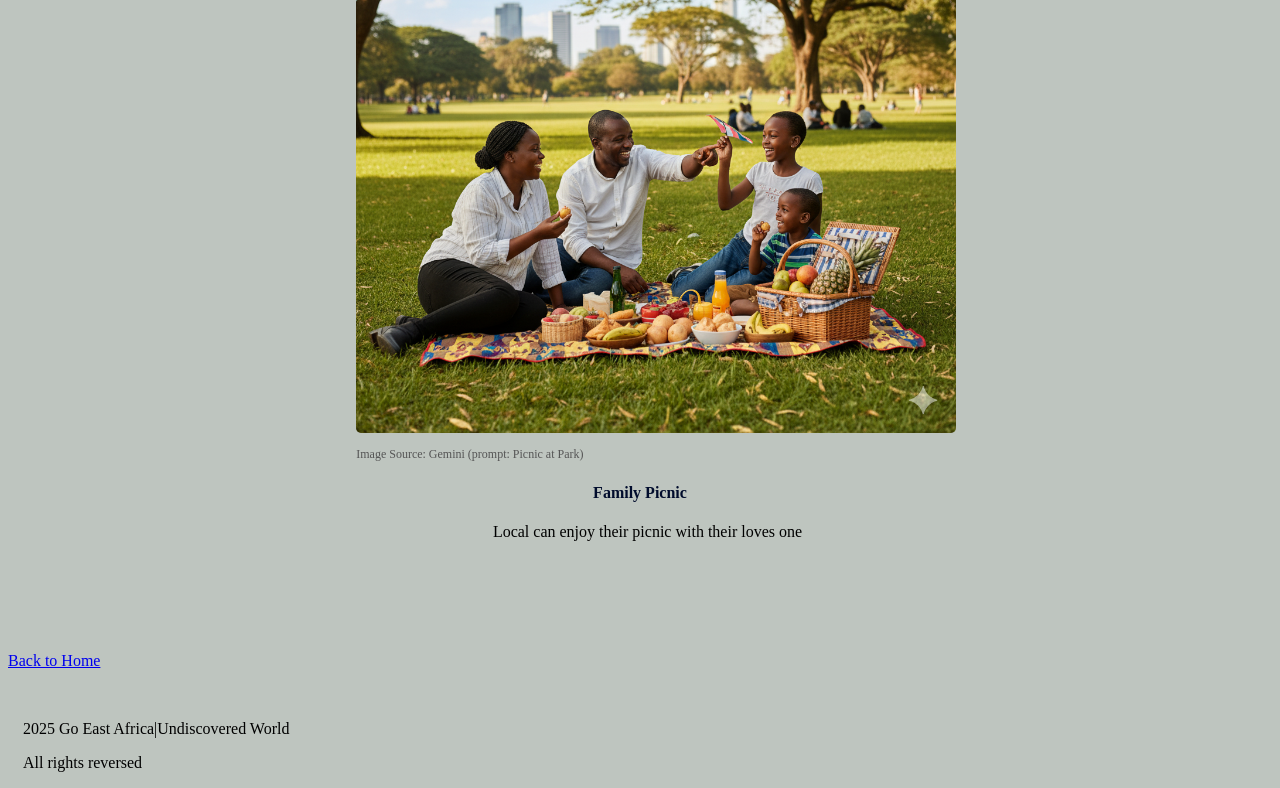
<file: things.html>
<!DOCTYPE html>
<html lang="en-us">
<head>
    <meta name="viewport" content="width=device-width, initial-scale=1.0">
    
</head>
    <link rel="stylesheet" href="Go-East-Africa.css">
    <title>Things to Do|Go East Africa</title>
</head>
<body>
    <nav>
    <div class="box">
       
        <div><a href="index.html">Home</a></div>
        <div><a href="about.html">About Us</a></div>
        <div><a href="sightseeing.html">Sightseeing</a></div>
        <div><a href="things.html">Things to Do</a></div>
        <div><a href="information.html">Travel Information</a></div>
    </div>
    </nav>
<h2>Things to Do</h2>
<p>Explore the things to do <br>in the undicovered World of East Africa</p>

<main>
<section class="activities">
   <h2>Explore Your activities</h2>
   <h3 class="activity-header">Adventure and Coastal Relaxation</h3> 

    <div class="activity-layout"> 

        <div class="activity-item">
        <img src="images/Gemini_Generated_Image_ppit2lppit2lppit.png" alt="Safari tour">
        <div class="image-credit"> Image Source: Gemini (prompt:Safari)</div>
        <p>Enjoy your safari tour</p>
        </div>

         <div class="activity-item">
        <img src="images/Gemini_Generated_Image_beach2.png" alt="relaxation">
        <div class="image-credit"> Image Source: Gemini (prompt:Nungwi Beach)</div>
        <p>Relax at the Beaches</p> 
    </div>
    <div class="activity-item">
        <img src="images/Gemini_Generated_Image_hiking.png" alt="Enjoy hiking">
        <div class="image-credit"> Image Source: Capilot (prompt: Hiking Teza Mountain In Burundi)</div>
        <p>Here is a group of tourist hiking at Teza tea farm in Burundi</p>
    </div>   

    <div class="activity-item">
        <h3 class="activity-header">Culinary immersion: Taste the Tradition</h3>
        <div class="culinary-layout">
            <div class="food-item">
        <img src="images/nyama choma.png" alt="most famous street food">
        <div class="image-credit"> Image Source: Gemini (prompt: Nyama choma)</div>
        <h4>Nyama Choma</h4>
        <p>Nyama choma is one of the most famous street food in East Africa</p>
            </div>
            <div class="food-item"></div>
        <img src="images/Gemini_Generated_Image_pilau.png" alt="Swahili food">
        <div class="image-credit"> Image Source: Gemini (prompt: Pilau)</div>
        <h4>Pilau</h4>
        <p>Pilau is one the Swahili culture food. It is more famous in Kenya and Tanzania</p>
            </div>

            <div class="food-item">
        <img src="images/bbq beach.png" alt="bbq beach">
        <div class="image-credit"> Image Source: Gemini (prompt: BBQ Beach)</div>
        <h4>BBQ</h4>
        <p>Enjoy the taste of bbq at the sand and feel the nice wind</p>
            </div>

        </div>
    <div class="activity-item">
        <img src="images/Gemini_Generated_Image_picknic.png" alt="picnic">
        <div class="image-credit"> Image Source: Gemini (prompt: Picnic at Park)</div>
        <h4>Family Picnic</h4>
        <p>Local can enjoy their picnic with their loves one</p>

    </div> 
      
    </div>

 
</section>
</main>

    
<a href="index.html">Back to Home</a>

<!--Footer-->
    <footer>
        <p>2025 Go East Africa|Undiscovered World</p>
        <p>All rights reversed</p>
    </footer>
</body>
</file>
<file: Go-East-Africa.css>
*{
    box-sizing: border-box;
}

body{
    background-color: rgb(190, 197, 191);
}

h1{
    color: rgb(3, 32, 73);
    text-align: center;
    margin: 0%;

}

h3{
    color: rgb(7, 48, 123);
    text-align:center;
    margin: 0;
    
}
h2{
    color: rgb(29, 29, 91);
}
h4{
    color: #010c2c;
}

   

.box{
    width: auto;
    display: flex;
    flex-flow: row wrap;
    
    flex-direction: row;
    justify-content: flex-start;
    padding: 5px;
    margin: 0px;
}
.box a{
    color: rgb(62, 22, 154);
    background-color: rgb(190, 197, 191);
    padding: 10px 20px;
    text-decoration: none;
}
.box a:hover{
    background-color: rgb(35, 99, 163);

}
.nungwi-section{
    clear: both;
    padding-top: 40px;
    display: flex;
    justify-content: space-between;
}
.about{
    background-color: aquamarine;
    color: antiquewhite;
    border: 2px solid gray;
    padding: 18px;
    margin: 18px;
}
.about-image-float{
    float:left;
    width: 300px;
    margin-right: 20px;
    margin-bottom: 10px;
}
.mission-and-values{
    clear: both;
    margin-top: 35px;
    margin-bottom: 5px;
    color: #171817;
    border-bottom: 2px solid#ddd;
    padding-bottom: 5px;
}
p{
    padding-left: 15px;
}
.mission-and-values h3{
    display: block;
    width: 100px;
    text-align:left;
    margin-top: 20px;
}
main.about-page-wrapper{
    background-color: antiquewhite;
    padding: 40px 40px;
}
.values-list li{
    margin-bottom: 15px;
    padding-left: 20px;
    border-left: 3px solid #4caf50;
}
.values-list strong{
    color: #323131;
}
.mission-and-values ul{
    padding-left: 40px;
    margin-top: 10px;
}
.image-credit{
    font-size: 0.75em;
    color: #555;
    margin-top: 5px;
    text-align: left;
}

.image ::before{
    display: table;
    clear: both;
}
section img{
    width: 200px;
    height: 200px;
    
    
}
.diani-float{
    float: left;
    width: 400px;
    height: auto;
    margin-right: 20px;
    margin-bottom: 50px;
}
.nile-float{
    float: left;
    width: 400px;
    height: auto;
    margin-right: 20px;
    margin-bottom: 10px;
}
.mungwi-float{
    float: left;
    width: 600px;
    height: 200px;
    margin-right: 20px;
    margin-bottom: 10px;
}
.drum-float{
    float: left;
    width: 350px;
    height: auto;
    margin-right: 20px;
    margin-bottom: 10px;
}
.clearfix{
    clear: both;
    display: block; 
}
.country-content-wrapper h3{
    text-align: start;
    color: black;
}

.rusizi-float{
    float: none;
    width: 800px;
    height: 350px;
    margin-right: 20px;
    margin-bottom: 10px;
}
.chale-float{
    float: left;
    width: 400px;
    height: auto;
    margin-right: 20px;
    margin-bottom: 10px;
}

.nairobi-float{
    float: left;
    width: 400px;
    height: 300px;
    margin-right: 20px;
    margin-bottom: 10px;
}
.maasa-float{
    float: left;
    width: 400px;
    height: auto;
    margin-right: 20px;
    margin-bottom: 10px;
}
.masai-float{
    float: left;
    width: 400px;
    height: auto;
    margin-right: 20px;
    margin-bottom: 10px;
}
.Amboseli-float{
    float: left;
    width: 400px;
    height: auto;
    margin-right: 20px;
    margin-bottom: 10px;
}
.gorilla-float{
    float: left;
    width: 400px;
    height: auto;
    margin-right: 20px;
    margin-bottom: 10px;
}
.nyungwe-float{
    float: left;
    width: 400px;
    height: auto;
    margin-right: 20px;
    margin-bottom: 10px;
}
.Volcanoes-float{
    float: left;
    width: 400px;
    height: auto;
    margin-right: 20px;
    margin-bottom: 10px;
}
.serengeti-float{
    float: left;
    width: 400px;
    height: auto;
    margin-right: 20px;
    margin-bottom: 10px;
}
.manyara-float{
    float: left;
    width: 400px;
    height: auto;
    margin-right: 20px;
    margin-bottom: 10px;
}
.Murchison-float{
    float: left;
    width: 400px;
    height: auto;
    margin-right: 20px;
    margin-bottom: 10px;
}
.bwindi-float{
    float: left;
    width: 400px;
    height: auto;
    margin-right: 20px;
    margin-bottom: 10px;
}
.ras-float{
    float: left;
    width: 400px;
    height: auto;
    margin-right: 20px;
    margin-bottom: 10px;
}
.karera-float{
    float: left;
    width: 400px;
    height: 400px;
    margin-right: 20px;
    margin-bottom: 10px;
}
.clear-section{
    clear: both;
    padding-top: 20px;
}
#kenya-content{
    clear: both;
    padding-top: 40px;
    margin-top: 40px;
    
}
.feature-block{
    width: none;
    padding:10px ;
    
}
main{
    padding: 20px;
    
}
.activity-header{
    color: #4169e1;
    font-size: 1.8em;
    margin-top: 40px;
    margin-bottom: 20px;
    border-bottom:2px solid #dddd ;
    padding-bottom: 5px;
    text-align: left;
    padding-top: 15px;
}
.activity-item img, .food-item img{
    width: 600px;
    height: auto;
    object-fit: cover;
    margin-bottom: 5px;
    border-radius: 5px;
}
.activity-item{
    width: 48%;
    text-align: center;
    padding: 10px;
    margin-bottom: 25px;
}
.activity-layout{
    display: flex;
    justify-content: space-around;
    flex-wrap: wrap;
    margin-bottom: 40px;
}
.culinary-layout{
    display: flex;
    justify-content: space-around;
    flex-wrap: wrap;
    margin-bottom: 40px;
}
.food-item{
    width: 600px;
    text-align: center;
}

 form{
        box-shadow: 0 0px rgb(182, 181, 180);
        border-radius: 5px;
        padding: 20px;
        width: 300px;
    }
    label{
        font-weight: bold;
    }
    input, textarea{
        width: 300px;
        padding: 8px;
        margin-top: 5px;
        margin-bottom: 15px;
        border: 1px solid rgb(78, 71, 71);
        border-radius: 4px;
    }
    button{
        background-color: rgb(39, 27, 121);
        color: antiquewhite;
        padding: 10px;
        border: none;
        border-radius: 4px;
        width: pointer;

    }
    button:hover{
        background-color: rgb(138, 85, 88);
    }
    footer{
        clear: both;
        margin-top: 50px;
    }
</file>
